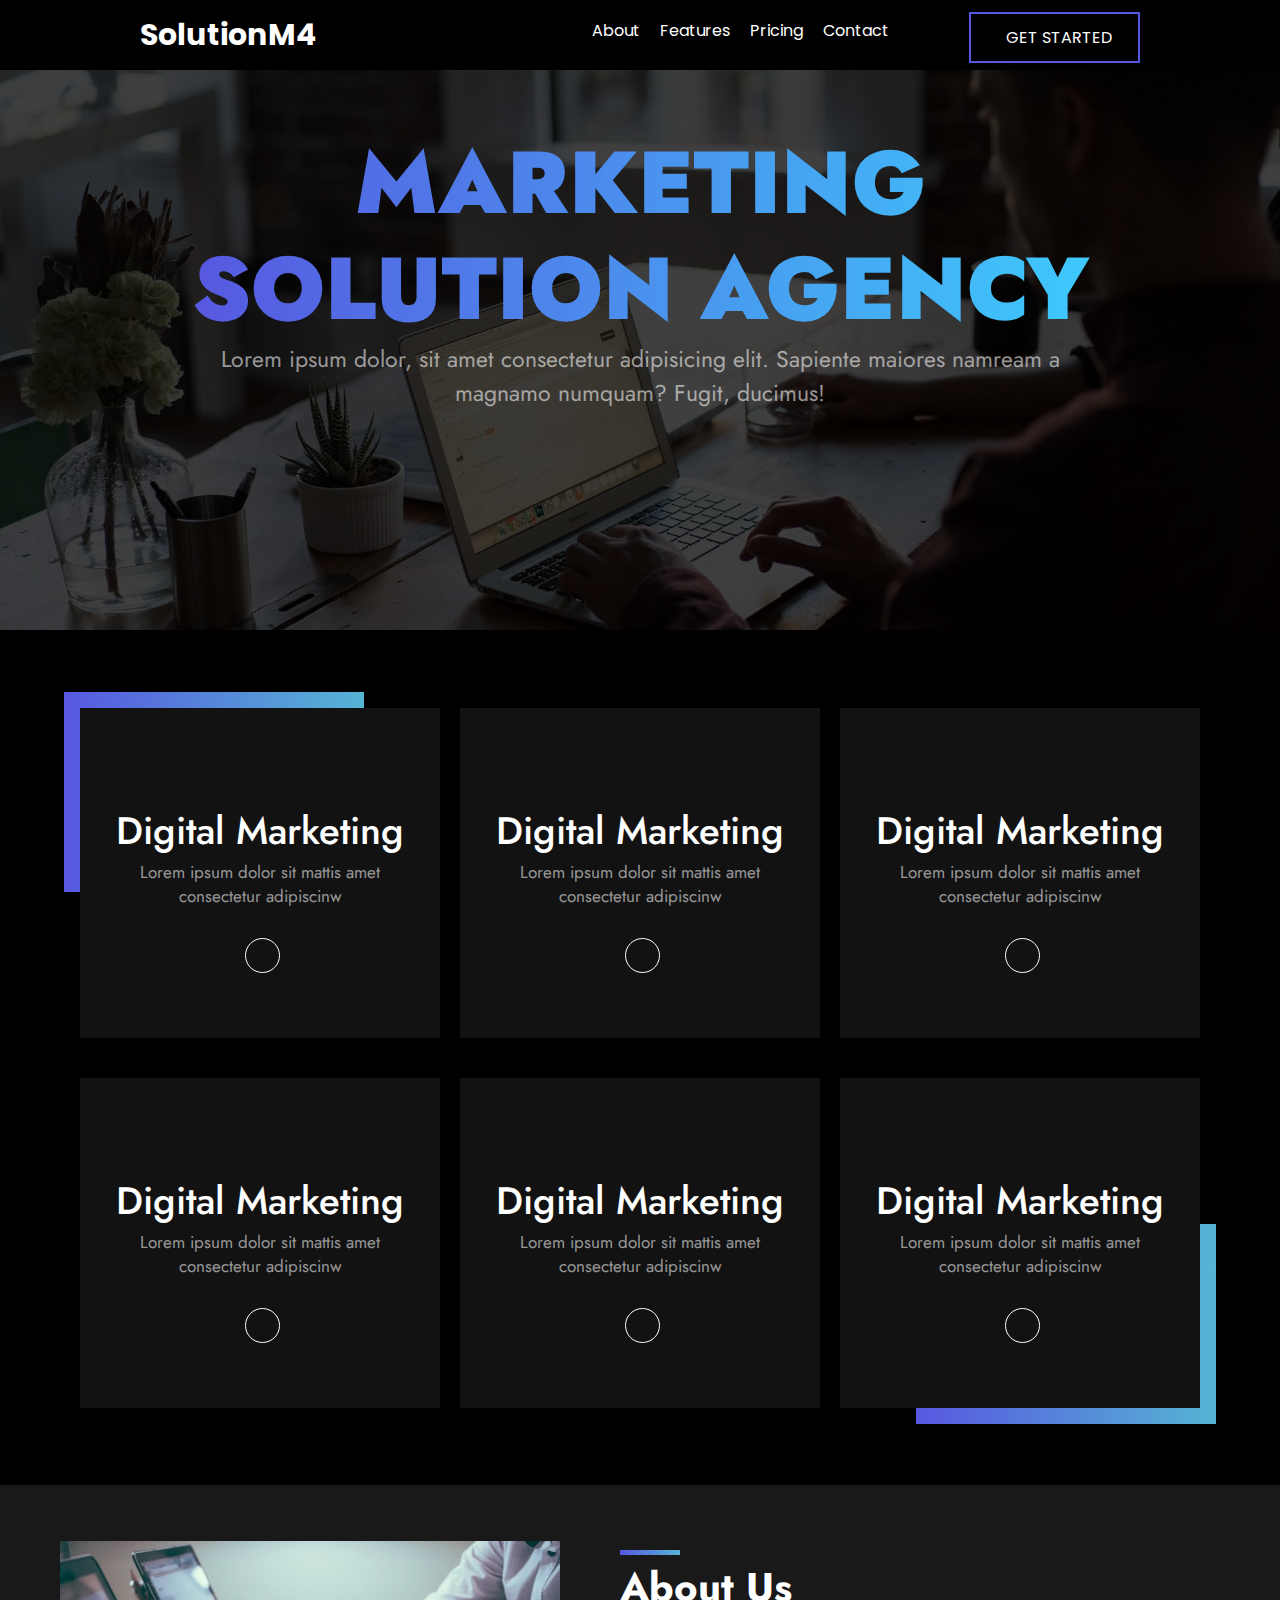
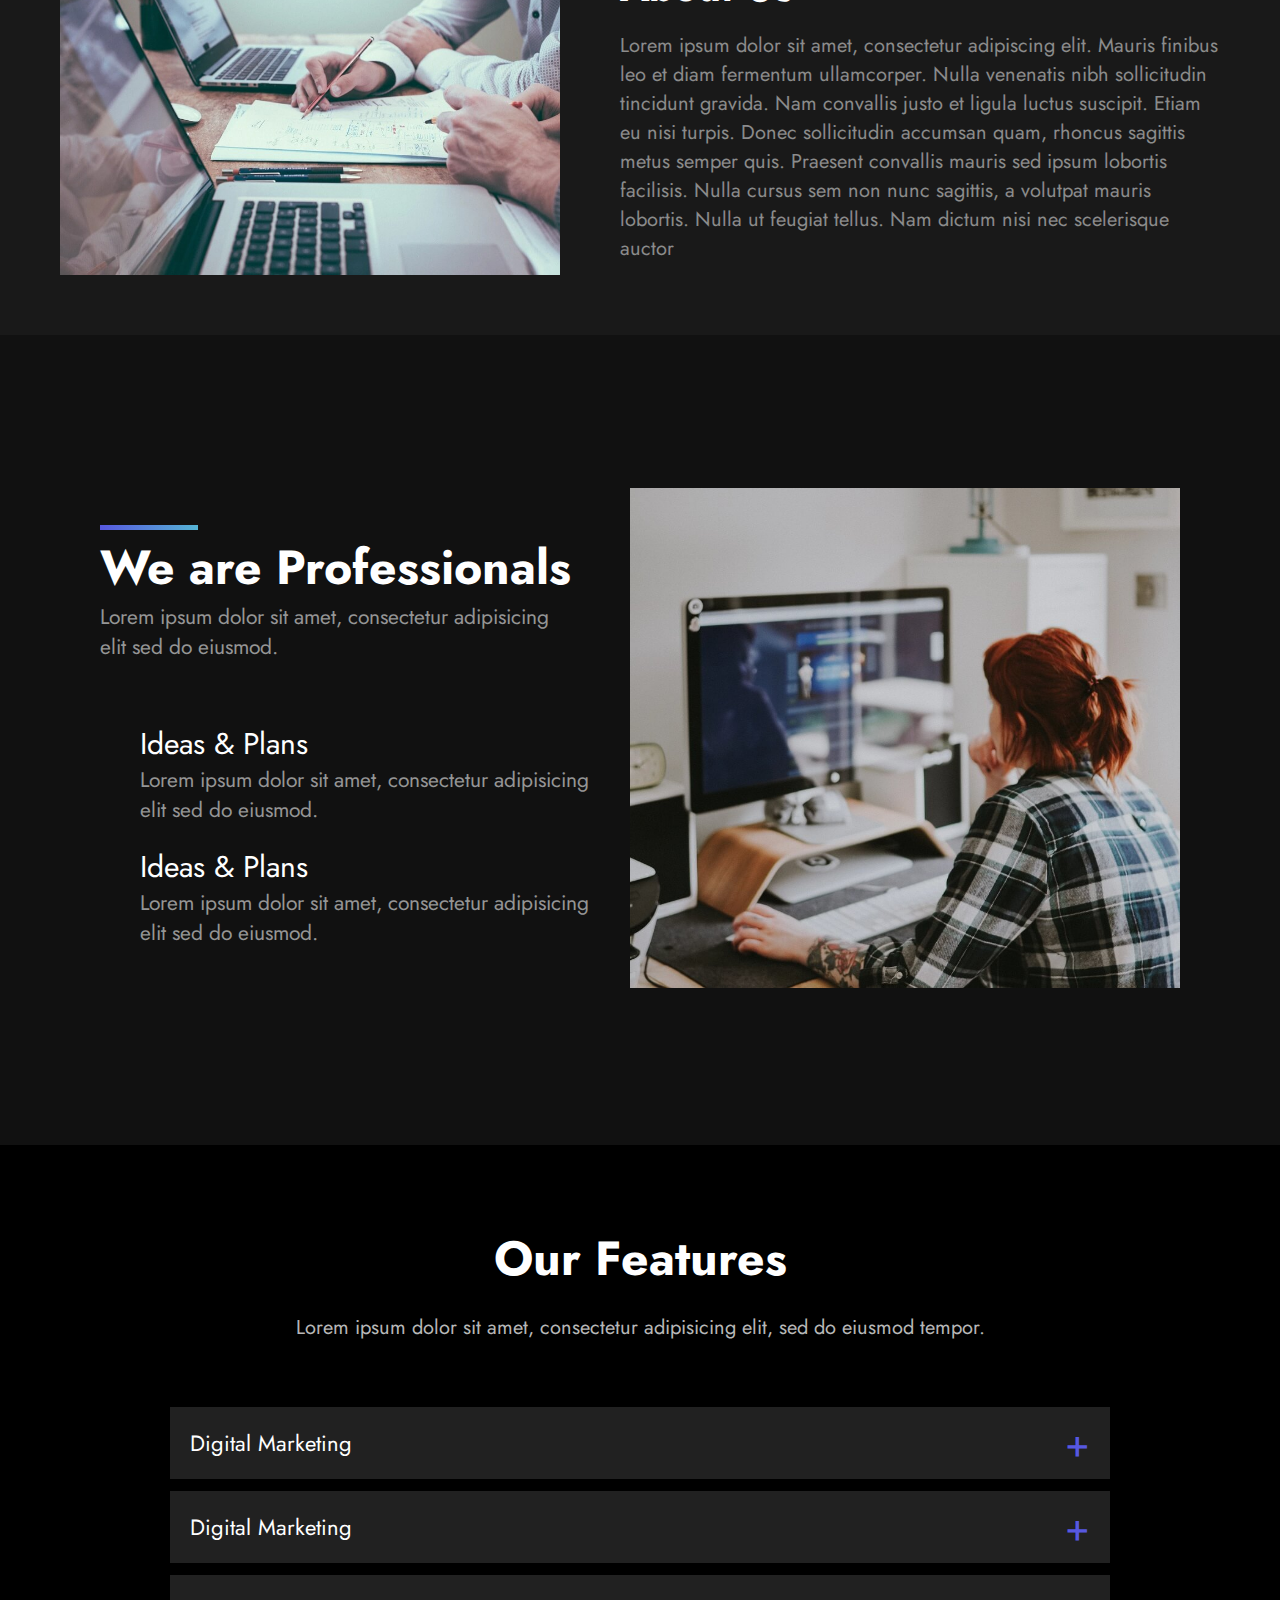
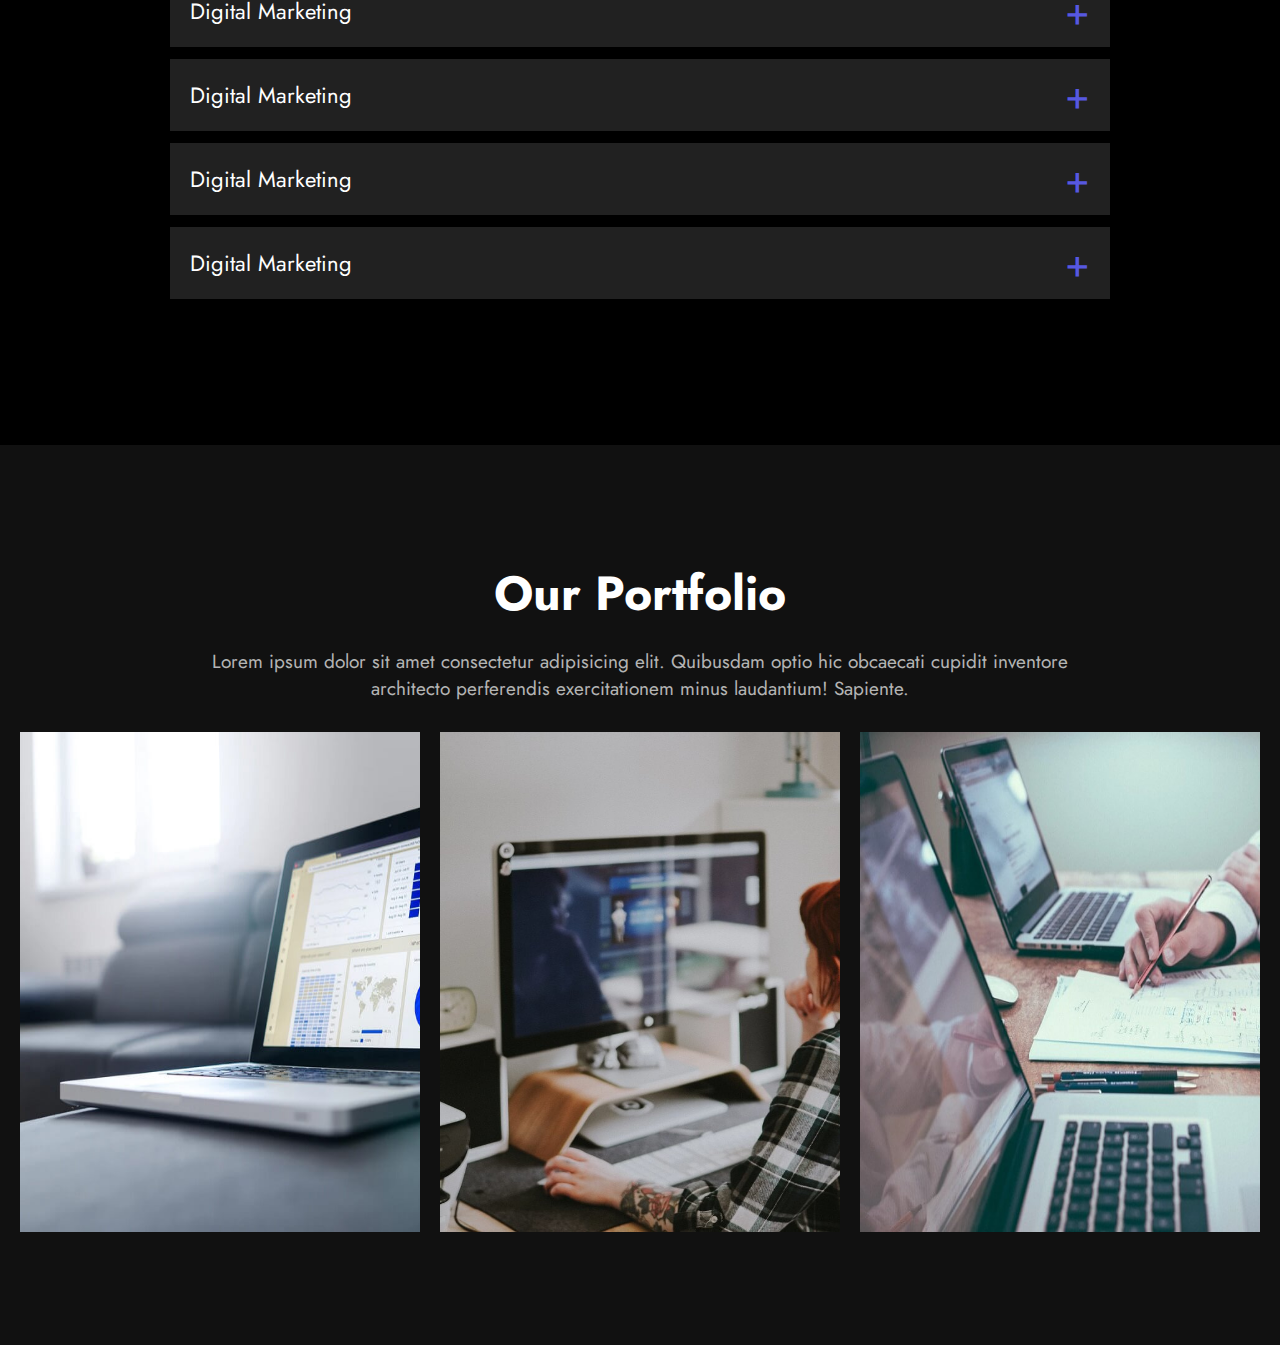
<file: index.html>
<!DOCTYPE html>
<html lang="en">
  <head>
    <meta charset="UTF-8" />
    <meta http-equiv="X-UA-Compatible" content="IE=edge" />
    <meta name="viewport" content="width=device-width, initial-scale=1.0" />
    <title>Document</title>

    <!-- CSS LINK -->
    <link rel="stylesheet" href="style.css" />

    <!-- GOOGLE FONTS -->
    <link rel="preconnect" href="https://fonts.googleapis.com" />
    <link rel="preconnect" href="https://fonts.gstatic.com" crossorigin />
    <link
      href="https://fonts.googleapis.com/css2?family=Bebas+Neue&family=Jost:wght@300;500;700;900&family=Montserrat:ital,wght@0,500;0,600;0,900;1,700&family=Poppins:ital,wght@0,300;0,500;0,900;1,100&display=swap"
      rel="stylesheet"
    />

    <!-- FONT AWOSOME -->
    <link
      rel="stylesheet"
      href="https://cdnjs.cloudflare.com/ajax/libs/font-awesome/6.3.0/css/all.min.css"
      integrity="sha512-SzlrxWUlpfuzQ+pcUCosxcglQRNAq/DZjVsC0lE40xsADsfeQoEypE+enwcOiGjk/bSuGGKHEyjSoQ1zVisanQ=="
      crossorigin="anonymous"
      referrerpolicy="no-referrer"
    />
  </head>
  <body>
    <header>
      <!-- NAVBAR START -->
      <nav class="navbar">
        <div class="logo">
          <h2>SolutionM4</h2>
        </div>
        <div class="left-nav">
          <ul>
            <li><a href="#About">About</a></li>
            <li><a href="#features">Features</a></li>
            <li><a href="Pricing">Pricing</a></li>
            <li><a href="Contact">Contact</a></li>
          </ul>

        

          <div class="icons">
            <a href="#" class="twitter"><i class="fa-brands fa-twitter"></i></a>
            <a href="#" class="skype"><i class="fa-brands fa-skype"></i></a>
            <a href="#" class="vimeo"><i class="fa-brands fa-vimeo-v"></i></a>
          </div>

          <div class="btn">
            <a href="#" class="btn active">
              <i class="fa-brands fa-space-awesome"></i>
              GET STARTED
            </a>
          </div>

         
            <input type="checkbox"id="check">
            <label for="check" class="nav-baricon">
              <i class="fa-solid fa-bars"></i>
            </label>
         

        </div>
      </nav>
    </header>
    <!-- NAVBAR END -->

    <!-- HERO SECTION START -->
    <section class="hero-section">
      <div class="overlay">
        <div class="hero-contant">
          <div class="head-text">
            <h1>MARKETING SOLUTION AGENCY</h1>
          </div>
          <div class="para">
            <p>
              Lorem ipsum dolor, sit amet consectetur adipisicing elit. Sapiente
              maiores namream a magnamo numquam? Fugit, ducimus!
            </p>
          </div>
        </div>
      </div>
    </section>
    <!-- HERO SECTION END -->

    <!-- CATEGORY SECTION START -->
    <section class="category">
      <div class="category-contant">
        <div class="boxes-top">
          <div class="box" id="box1">
            <i class="fa-regular fa-paper-plane"></i>
            <div class="text">
              <h4>Digital Marketing</h4>
              <p>Lorem ipsum dolor sit mattis amet consectetur adipiscinw</p>
            </div>
            <div class="btn">
              <i class="fa-sharp fa-solid fa-arrow-right"></i>
            </div>
          </div>

          <div class="box">
            <i class="fa-regular fa-paper-plane"></i>
            <div class="text">
              <h4>Digital Marketing</h4>
              <p>Lorem ipsum dolor sit mattis amet consectetur adipiscinw</p>
            </div>
            <div class="btn">
              <i class="fa-sharp fa-solid fa-arrow-right"></i>
            </div>
          </div>

          <div class="box">
            <i class="fa-regular fa-paper-plane"></i>
            <div class="text">
              <h4>Digital Marketing</h4>
              <p>Lorem ipsum dolor sit mattis amet consectetur adipiscinw</p>
            </div>
            <div class="btn">
              <i class="fa-sharp fa-solid fa-arrow-right"></i>
            </div>
          </div>
        </div>

        <div class="boxes-bottom">
          <div class="box">
            <i class="fa-regular fa-paper-plane"></i>
            <div class="text">
              <h4>Digital Marketing</h4>
              <p>Lorem ipsum dolor sit mattis amet consectetur adipiscinw</p>
            </div>
            <div class="btn">
              <i class="fa-sharp fa-solid fa-arrow-right"></i>
            </div>
          </div>

          <div class="box">
            <i class="fa-regular fa-paper-plane"></i>
            <div class="text">
              <h4>Digital Marketing</h4>
              <p>Lorem ipsum dolor sit mattis amet consectetur adipiscinw</p>
            </div>
            <div class="btn">
              <i class="fa-sharp fa-solid fa-arrow-right"></i>
            </div>
          </div>

          <div class="box" id="box-last">
            <i class="fa-regular fa-paper-plane"></i>
            <div class="text">
              <h4>Digital Marketing</h4>
              <p>Lorem ipsum dolor sit mattis amet consectetur adipiscinw</p>
            </div>
            <div class="btn">
              <i class="fa-sharp fa-solid fa-arrow-right"></i>
            </div>
          </div>
        </div>
      </div>
    </section>
    <!-- CATEGORY SECTION END-->

    <!-- ABOUT SECTION START -->
    <section id="About">
      <div class="about-img">
        <img src="./Assests/asset 0.jpeg" alt="" />
      </div>
      <div class="about-text">
        <h1>About Us</h1>
        <p>
          Lorem ipsum dolor sit amet, consectetur adipiscing elit. Mauris
          finibus leo et diam fermentum ullamcorper. Nulla venenatis nibh
          sollicitudin tincidunt gravida. Nam convallis justo et ligula luctus
          suscipit. Etiam eu nisi turpis. Donec sollicitudin accumsan quam,
          rhoncus sagittis metus semper quis. Praesent convallis mauris sed
          ipsum lobortis facilisis. Nulla cursus sem non nunc sagittis, a
          volutpat mauris lobortis. Nulla ut feugiat tellus. Nam dictum nisi nec
          scelerisque auctor
        </p>
      </div>
    </section>

    <!-- ABOUT SECTION END -->

    <!-- SECTION Professionals  START-->
    <section id="Professionals">
      <div class="left-contant">
        <div class="top-text">
          <h1>We are Professionals</h1>
          <p>
            Lorem ipsum dolor sit amet, consectetur adipisicing elit sed do
            eiusmod.
          </p>
        </div>

        <div class="icons-contant">
          <div class="first">
            <i class="fa-regular fa-file-lines"></i>

            <div class="icon-text">
              <h2>Ideas & Plans</h2>
              <p>
                Lorem ipsum dolor sit amet, consectetur adipisicing elit sed do
                eiusmod.
              </p>
            </div>
          </div>
          <div class="second">
            <i class="fa-regular fa-file-lines"></i>

            <div class="icon-text">
              <h2>Ideas & Plans</h2>
              <p>
                Lorem ipsum dolor sit amet, consectetur adipisicing elit sed do
                eiusmod.
              </p>
            </div>
          </div>
        </div>
      </div>
      <div class="right-contant">
        <img src="./Assests/asset 1.jpeg" alt="" />
      </div>
    </section>
    <!-- SECTION Professionals  END-->

    <!-- SECTION FEAUTURE START -->
    <section id="features">
      <div class="faq">
        <h2>Our Features</h2>
        <p>
          Lorem ipsum dolor sit amet, consectetur adipisicing elit, sed do
          eiusmod tempor.
        </p>
        <ul class="according">
          <li>
            <input type="radio" name="according" id="first" />
            <label for="first">Digital Marketing</label>
            <div class="faq-content">
              <p>
                Lorem ipsum dolor sit amet, consectetur adipisicing elit. Neque,
                labore at accusantium natus tempora a explicabo odit hic quo ad
                perferendis nesciunt nisi eos, enim commodi impedit adipisci?
                Aut, a.
              </p>
            </div>
          </li>
          <li>
            <input type="radio" name="according" id="second" />
            <label for="second">Digital Marketing</label>
            <div class="faq-content">
              <p>
                Lorem ipsum dolor sit amet, consectetur adipisicing elit. Neque,
                labore at accusantium natus tempora a explicabo odit hic quo ad
                perferendis nesciunt nisi eos, enim commodi impedit adipisci?
                Aut, a.
              </p>
            </div>
          </li>
          <li>
            <input type="radio" name="according" id="third" />
            <label for="third">Digital Marketing</label>
            <div class="faq-content">
              <p>
                Lorem ipsum dolor sit amet, consectetur adipisicing elit. Neque,
                labore at accusantium natus tempora a explicabo odit hic quo ad
                perferendis nesciunt nisi eos, enim commodi impedit adipisci?
                Aut, a.
              </p>
            </div>
          </li>
          <li>
            <input type="radio" name="according" id="forth" />
            <label for="forth">Digital Marketing</label>
            <div class="faq-content">
              <p>
                Lorem ipsum dolor sit amet, consectetur adipisicing elit. Neque,
                labore at accusantium natus tempora a explicabo odit hic quo ad
                perferendis nesciunt nisi eos, enim commodi impedit adipisci?
                Aut, a.
              </p>
            </div>
          </li>
          <li>
            <input type="radio" name="according" id="fifth" />
            <label for="fifth">Digital Marketing</label>
            <div class="faq-content">
              <p>
                Lorem ipsum dolor sit amet, consectetur adipisicing elit. Neque,
                labore at accusantium natus tempora a explicabo odit hic quo ad
                perferendis nesciunt nisi eos, enim commodi impedit adipisci?
                Aut, a.
              </p>
            </div>
          </li>
          <li>
            <input type="radio" name="according" id="sixth" />
            <label for="sixth">Digital Marketing</label>
            <div class="faq-content">
              <p>
                Lorem ipsum dolor sit amet, consectetur adipisicing elit. Neque,
                labore at accusantium natus tempora a explicabo odit hic quo ad
                perferendis nesciunt nisi eos, enim commodi impedit adipisci?
                Aut, a.
              </p>
            </div>
          </li>
        </ul>
      </div>
    </section>

    <!-- SECTION FEAUTURE END -->
    
    <!-- SECTION PORTFOLIO START -->
    <section id="portfolio">
      <div class="head-text2">
        <h1>Our Portfolio</h1>
        <p>
          Lorem ipsum dolor sit amet consectetur adipisicing elit. Quibusdam
          optio hic obcaecati cupidit inventore architecto perferendis
          exercitationem minus laudantium! Sapiente.
        </p>
      </div>
      <div class="cards">
        <div class="card">
          <img src="./Assests/asset 8.jpeg" alt="">
          <div class="card-con">
            <p>Lorem ipsum dolor sit amet, consectetur adipisicing elit</p>
            <div class="line"></div>
            <p>Lorem ipsum dolor sit amet, consectetur adipisicing elit</p>
          </div>
        </div>
        <div class="card">
          <img src="./Assests/asset 9.jpeg" alt="">
          <div class="card-con">
            <p>Lorem ipsum dolor sit amet, consectetur adipisicing elit</p>
            <div class="line"></div>
            <p>Lorem ipsum dolor sit amet, consectetur adipisicing elit</p>
          </div>
        </div>
        <div class="card">
          <img src="./Assests/asset 10.jpeg" alt="">
          <div class="card-con">
            <p>Lorem ipsum dolor sit amet, consectetur adipisicing elit</p>
            <div class="line"></div>
            <p>Lorem ipsum dolor sit amet, consectetur adipisicing elit</p>
          </div>
        </div>
      </div>
    </section>
    <!-- SECTION PORTFOLIO END -->
  </body>
</html>
</file>
<file: style.css>
*{
    margin: 0;
    padding: 0;
    box-sizing: border-box;
}
/* ----------------------------NAVBAR START */

header{
    background-color: black;
    width: 100%;
    height: 70px;
    display: flex;
    position:  fixed;
    z-index: 100000;

    
}

.nav-baricon{
    color: white;
    font-size: 2.3rem;
    float: right;
    margin-right: 20px;
    display: none;
}

#check{
    display: none;
}

.navbar{
    display: flex;
    justify-content: space-between;
    align-items: center;
    gap: 70px;
    width: 1000px;
    margin: auto;
}

.left-nav{
    display: flex;
    gap: 20px;
}

.navbar .logo{
    color: white;
    font-size: 20px;
    font-weight: 300;
    font-family: 'poppins', sans-serif;
}

.navbar ul {
    display: flex;
}

.navbar ul li {
    margin-left: 20px;
}

.navbar ul li a{
    font-size: 1rem;
    color: white;
    text-decoration: none;
    font-family: 'poppins', sans-serif;
    transition: .5s ease-in-out;

}

.navbar .icons a i{
    font-size: 24px;
    margin-left: 10px;
    color: white;
    transition: .5s ease-in-out;
}



.btn{
    margin-left: 5px;
}

.btn a{
    border: 2px solid #5758e0;
    padding: 12px 25px;
    text-decoration: none;
    color: white;
    font-family: 'poppins';
}

.btn i{
    font-size: 23px;
    margin-right: 10px;
}

ul li a:hover{
    color: #5758e0;
}

.icons .twitter i:hover{
    color: #1DA1F2;
}

.icons .skype i:hover{
    color: #009EDC;
}

.icons .vimeo i:hover{
    color: #86c9ef ;
}

.btn a:hover{
    background-image: linear-gradient(to right, #5758e0, rgb(62, 201, 251));
}


/* ---------------------------NAVBAR END */

/* HERO SECTION START */
.hero-section{
    background-image: url(./Assests/asset\ 7.jpeg);
    width: 100%;
    height: 70vh;
    background-size: cover;
    background-position: center;
}

.overlay{
    width: 100%;
    height: 70vh;
    background-color: rgba(0, 0, 0, 0.753);
    /* opacity: .7; */
    background-size: cover;
    background-position: center;

}

.hero-contant{
    z-index: 111;
    display: flex;
    justify-content: center;
    align-items: center;
    flex-direction: column;
    height: 60vh;
}

.hero-contant h1{
    z-index: 120;
    font-size: 88px;
    text-align: center;
    max-width: 900px;
    font-family: 'jost';
    font-weight: 900;
    line-height: 1.2;
}

.head-text h1{
    background: linear-gradient(to right, #5758e0, rgb(62, 201, 251));
    -webkit-text-fill-color: transparent;
    -webkit-background-clip: text;
}

.hero-contant p{
    color: rgba(255, 255, 255, 0.561);
    max-width: 900px;
    text-align: center;
    font-size: 23px;
    font-family: 'jost';
}

/* -------------------------------HERO SECTION END */


/* <!------------------------------------------ CATEGORY SECTION START --> */
.category{
    background-color: #000000;
    width: 100%;
    height: 95vh;
}

.category-contant{
    /* max-width: 600px; */
    height: 95vh;
    display: flex;
    justify-content: center;
    align-items: center;
    flex-direction: column;
    flex-wrap: wrap;
}

.boxes-top{
    display: flex;
    gap: 20px;
    position: relative;
    z-index: 1;


}

.box{
    background-color: rgb(18, 18, 18);
    width: 360px;
    height: 330px;
    
}

.box{
    display: flex;
    justify-content: center;
    align-items: center;
    flex-direction: column;
    padding:  32px 32px  32px 32px;
    gap: 30px;
    cursor: pointer;
    position:relative;
    transition: .2s ease-in-out;
}


#box1:first-child:before{
    position: absolute;
    top: -1rem;
    z-index: -1;
    left: -1rem;
    width: 300px;
    height: 200px;
    background: linear-gradient(to left, #55b4d4, #5758e0);
    content: '';   
    /* transition: .2s ease-in-out; */
}

#box1:first-child:hover:before{
 display: none;
}


#box-last:last-child::before{
    position: absolute;
    bottom: -1rem;
    z-index: -1;
    right: -1rem;
    width: 300px;
    height: 200px;
    background: linear-gradient(to left, #55b4d4, #5758e0);
    content: '';

}

#box-last:last-child:hover:before{
    display: none;
}




.text{
    display: flex;
    justify-content: center;
    align-items: center;
    gap:2px;
    flex-direction: column;
}

.box .fa-regular{
    font-size: 45px;
    /* background: linear-gradient(to left, #55b4d4, #5758e0);
    -webkit-text-fill-color: transparent;
    -webkit-background-clip: text; */
    color: #009EDC;
    
}

.box h4{
    font-size: 2.4rem;
    font-family: 'jost';
    font-weight: 500;
    margin-top: 0px;
    color: white;
}

.box p{
    text-align: center;
    color: rgba(255, 255, 255, 0.573);
    font-family: 'jost';
    font-size: 17px;

}

.box .btn{
    width: 35px;
    height: 35px;
    border-radius: 50%;
    border:1px solid  white;
    display: flex;
    justify-content: center;


}

.box .btn i{
margin:auto;
    color: white;
    font-size: 15px;

}

.boxes-bottom{
    display: flex;
    gap: 20px;
    margin-top: 40px;
    position: relative;
    z-index: 1;

}


/* .boxes-bottom:last-child:before{
    content: "";
    position: absolute;
    bottom:-1rem ;
    right: -1rem;
    width: 300px;
    height: 200px;
    background: linear-gradient(to left, #55b4d4, #5758e0);
    z-index: -1;

} */

.box:hover{
    border: 6px solid black; 
    background: linear-gradient(to left, #55b4d4, #5758e0);
}

.box:hover .fa-regular{
color:white;
}



/* <!------------------------------------------CATEGORY SECTION END --> */


/*------------------------------- ABOUT SECTION START */
#About{
    width:100%;
    height: 50vh;
    background-color: #191919;
}

#About{
    display: flex;
    justify-content: center;
    align-items: center;
    gap: 60px;

}

.about-img img{
    width: 500px;
}

.about-img{
  
  text-align: center;
  
}

.about-text{
    max-width: 600px;
    color: white;
}

.about-text p{
    font-size: 20px;
    font-family: 'jost';
    color: rgba(255, 255, 255, 0.509);
    
}

.about-text h1{
    font-size: 2.5rem;
    font-family: 'jost';
    position: relative;
    margin-bottom: 15px;
}

.about-text h1::before{
    content: "";
    width: 10%;
    height: 5px;
    position: absolute;
    background: linear-gradient(to left, #55b4d4, #5758e0);
    top: -.5rem;
    left: 0;
}


/*------------------------------- ABOUT SECTION END */

/* ------------------------------SECION Professionals  START*/

#Professionals{
    width: 100%;
    height: 90vh;
    background-color: #000000ee;
    color: white;
    display: flex;
    justify-content: center;
    align-items: center;
    gap: 40px;
}

.right-contant img{
    width: 550px;
    height: 500px;
    transition: .5s all;
}

.left-contant{
    display: flex;
    flex-direction: column;
}

.first{
    display: flex;
    gap:40px;
    margin-bottom: 20px;
}

.second{
    display: flex;
    gap:40px;


}

.left-contant .top-text h1{
    font-size: 3rem;
    font-family: 'jost';
    position: relative;
    
}

.left-contant .top-text h1::before{
    content: "";
    width: 20%;
    height: 5px;
    position: absolute;
    background: linear-gradient(to left, #55b4d4, #5758e0);
    top: -.5rem;
    left: 0;
}


.left-contant .top-text p{
    font-size: 21px;
    max-width: 450px;
    font-family: 'jost';

}

.icons-contant{
    margin-top: 60px;
}

.icons-contant i{
    font-size: 3rem;
    color: #009EDC;
    margin-top: 20px;
        background: linear-gradient(to left, #55b4d4, #5758e0);
    -webkit-text-fill-color: transparent;
    -webkit-background-clip: text;
}

.icons-contant h2 {
    font-size: 30px;
    font-weight: 400;
    font-family: 'jost';
}

.icons-contant p{
    font-size: 21px;
    max-width: 450px;
    font-family: 'jost';
}

.left-contant p{
    color: rgba(255, 255, 255, 0.566);
}
/* SECION Professionals  END*/

/* ---------------------------------------SECTION FEATURE START */
#features{
    width: 100%;
    height: 100vh;
    background-color: black;
    text-align: center;
    color: white;
    display: flex;
    align-items: center;
    justify-content: center;
}

#features .faq h2{
    font-size: 3rem;
    font-family: 'jost';
}

#features .faq p{
    margin-top: 20px;
    font-size: 20px;
    font-family: 'jost';
    color: rgba(255, 255, 255, 0.735);
}

.according{
    margin: 60px auto;
    width: 100%;
    max-width: 950px;
    font-family: 'jost';
}

.according li{
    list-style-type: none;
    width: 100%;
    padding: 5px;
}

.according li label{
    display: flex;
    align-items: center;
    padding: 20px;
    font-size: 22px;
    background-color: #ffffff21;
    margin-bottom: 2px;
    cursor: pointer;
    position: relative;
}

.according li label::after{
    content: "+";
    font-size: 40px;
    position: absolute;
    right: 20px;
    color: #5758e0;
    transition: transform 0.5s;
}

input[type="radio"]{
    display: none;
}

.according .faq-content{
    background-color: black;
    text-align: left;
    padding: 0 20px;
    max-height: 0;
    overflow: hidden;
    transition:  padding .5s;
}

.according input[type="radio"]:checked +label +.faq-content{
    max-height: 600px;
    padding: 20px 30px; 
    background-color: #ffffff21;

}

.according input[type="radio"]:checked + label::after{
    transform: rotate(133deg);
}

/* ---------------------------------------SECTION FEATURE END */

/* P---------------------------------PORTFOLIO START */
#portfolio{
    width: 100%;
    height: 100vh;
    background-color: #111111;
    display: flex;
    justify-content: center;
    align-items: center;
    flex-direction: column;
}

.head-text2{
    display: flex;
    flex-direction: column;
    justify-content: center;
    align-items: center;
    font-family: 'jost';
}

.head-text2 h1{
    font-size: 3rem;
    color: white;
}

.head-text2 p{
    color: rgba(255, 255, 255, 0.702);
    max-width: 900px;
    text-align: center;
    font-size: 19px;
    margin-bottom: 30px;
    margin-top: 20px;
}

.cards{
    display: flex;
    gap: 20px;
}

.card{
    width: 400px;
    height: 500px;
    overflow: hidden;
    position: relative;
    transition: .2s ease-in-out;
    cursor: pointer;
    position: relative;

}

.card img{
width: 140%;
transition: .4s ease-in-out;
height: inherit;
}

.card-con{
color: white;
position: absolute;
top: 0;
left: 0;
text-align: center;
opacity: 0;
display: flex;
justify-content: center;
align-items: center;
gap: 6px;
flex-direction: column;
width: 100%;
height: 100%;
transition: .2s all;



}

.line{
    width: 80%;
    height: 2px;
    background-color: white;
}

.card-con p{
    font-size: 1.3rem;
    font-family: 'jost';
    
    color: white;

}

.card-con:hover{
    opacity: 100;
}

.card::before{
    content: "";
    position: absolute;
    width: 100%;
    height: 100%;
    top: 0;
    left: 0;
    background: linear-gradient(to bottom, #55b4d4bb, #5757e08c);
    opacity: 0;
    transition: .2s ease-in-out;
}

.card:hover{
    transform: translateY(-15px);
}

.card:hover::before{
    opacity: 0.8;
   
    
}

/* ----------------------------------PORTFOLIO END */








/* -------------------------------------------------------------------RESPONSIVE VIEW */

@media (max-width: 1244px){
 
.card{
    width: 300px;
    height: 400px;
}

.right-contant img{
    width: 450px;
    height: 400px;
}

.box{
    background-color: rgb(18, 18, 18);
    width: 300px;
    height: 280px;
    
}

.box h4{
    font-size: 1.5rem;
}

.box p{
    font-size: 15px;
}
}


@media (max-width: 1024px){

    header{
        z-index:100;
    }

    .nav-baricon{
        display: block;
        z-index:1000000000;

    }

    .left-nav ul{
        position: fixed;
        width: 100%;
        height: 100vh;
        background-color: black;
        top:0;
        left:-100%;
        text-align: center;
        display: inline;

    }

    #check:checked ~ul{
        left: 0;
    }

  

    .left-nav ul li{
        display: block;
        margin-top: 110px;
        
    }

    .left-nav ul li a{
        font-size: 2.3rem;
    }
    .box{
        background-color: rgb(18, 18, 18);
        width: 280px;
        height: 240px;
        
    }
    .box h4{
        font-size: 1.5rem;
        margin-bottom: 10px;
    }
    
    .box p{
        font-size: 15px;
        
    }

    .box i{
        font-size: 10px;
    }
    #box1:first-child:before{
        position: absolute;
        top: -.6rem;
        z-index: -1;
        left: -.6rem;
        width: 150px;
        height: 130px;
        background: linear-gradient(to left, #55b4d4, #5758e0);
        content: '';   
        /* transition: .2s ease-in-out; */
    }

    #box-last:last-child::before{
        position: absolute;
        bottom: -.6rem;
        z-index: -1;
        right: -.6rem;
        width: 150px;
        height: 130px;
        background: linear-gradient(to left, #55b4d4, #5758e0);
        content: '';
    
    }
    .box .fa-regular{
        font-size: 39px;
    }
    
    .box .btn{
        display: none;
    }

    .about-img img{
        width:400px

    }
    
    #About{
      padding: 0 30px;
    }
    
    .about-text p{
        font-size: 17px;
    }

    .right-contant img{
        width: 400px;

        height: 350px;
        /* width: 100%; */
    }
    
    #Professionals0{
        padding: 0 20px;
    }

    .left-contant .top-text h1{
        font-size: 2.5rem;
    }

    .icon-text h2 {
        font-size: 28px;
    }

    .icon-text p {
        font-size: 19px;
    }
}
</file>
